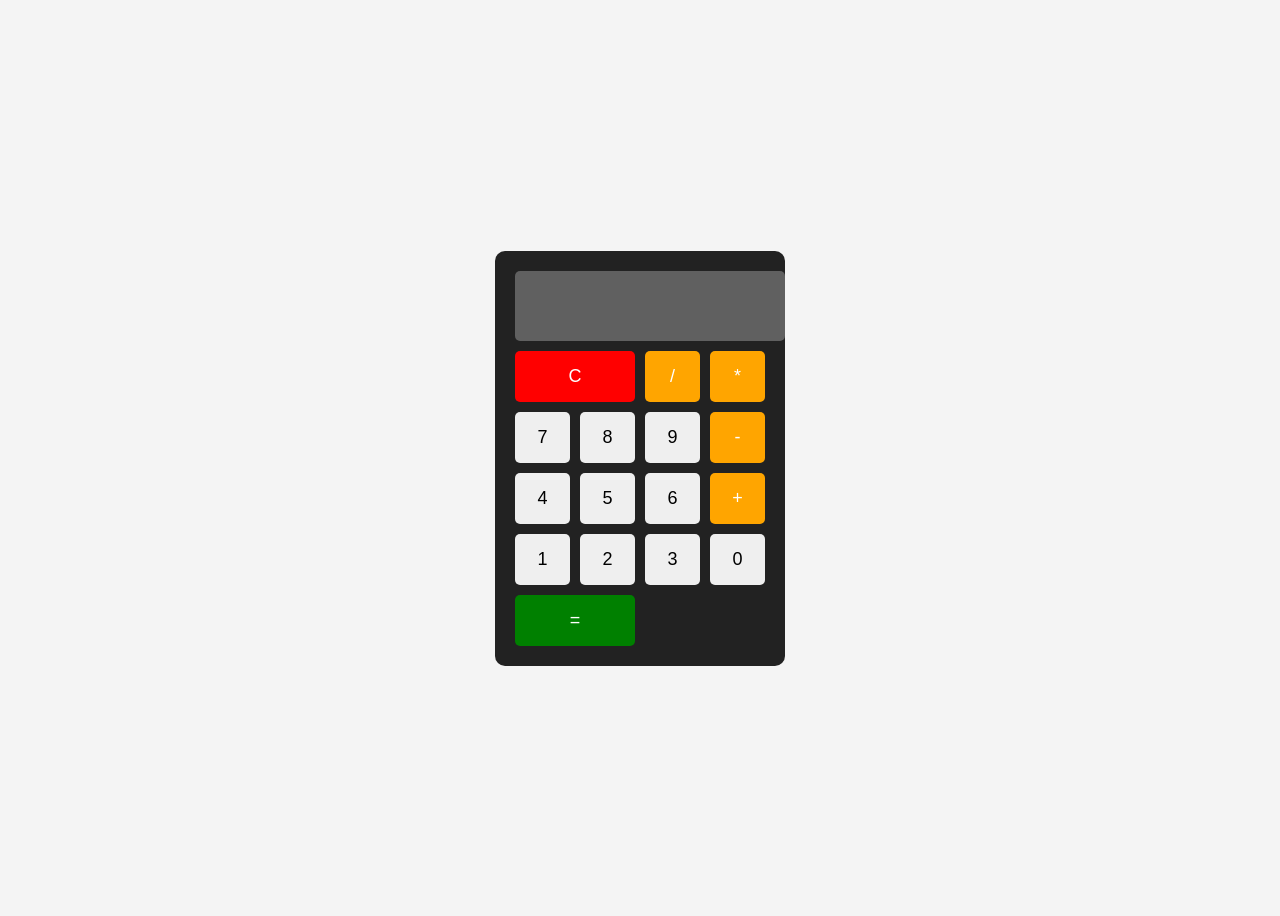
<file: calculator.pdf.html>
<!DOCTYPE html>
<html lang="en">
<head>
<meta charset="UTF-8">
<title>Calculator</title>

<style>
    body {
        display: flex;
        justify-content: center;
        align-items: center;
        height: 100vh;
        background-color: #f4f4f4;
        font-family: Arial;
    }

    .calculator {
        background: #222;
        padding: 20px;
        border-radius: 10px;
        width: 250px;
    }

    #display {
        width: 100%;
        height: 50px;
        font-size: 20px;
        margin-bottom: 10px;
        text-align: right;
        padding: 10px;
        border: none;
        border-radius: 5px;
    }

    .buttons {
        display: grid;
        grid-template-columns: repeat(4, 1fr);
        gap: 10px;
    }

    button {
        padding: 15px;
        font-size: 18px;
        border: none;
        border-radius: 5px;
        cursor: pointer;
    }

    .operator {
        background-color: orange;
        color: white;
    }

    .equal {
        background-color: green;
        color: white;
        grid-column: span 2;
    }

    .clear {
        background-color: red;
        color: white;
        grid-column: span 2;
    }
</style>

</head>
<body>

<div class="calculator">
    <input type="text" id="display" disabled>

    <div class="buttons">
        <button onclick="clearDisplay()" class="clear">C</button>
        <button onclick="appendValue('/')" class="operator">/</button>
        <button onclick="appendValue('*')" class="operator">*</button>

        <button onclick="appendValue('7')">7</button>
        <button onclick="appendValue('8')">8</button>
        <button onclick="appendValue('9')">9</button>
        <button onclick="appendValue('-')" class="operator">-</button>

        <button onclick="appendValue('4')">4</button>
        <button onclick="appendValue('5')">5</button>
        <button onclick="appendValue('6')">6</button>
        <button onclick="appendValue('+')" class="operator">+</button>

        <button onclick="appendValue('1')">1</button>
        <button onclick="appendValue('2')">2</button>
        <button onclick="appendValue('3')">3</button>

        <button onclick="appendValue('0')">0</button>
        <button onclick="calculate()" class="equal">=</button>
    </div>
</div>

<script>
    function appendValue(value) {
        document.getElementById("display").value += value;
    }

    function clearDisplay() {
        document.getElementById("display").value = "";
    }

    function calculate() {
        try {
            let result = eval(document.getElementById("display").value);
            document.getElementById("display").value = result;
        } catch {
            alert("Invalid Expression");
        }
    }
</script>

</body>
</html>
</file>
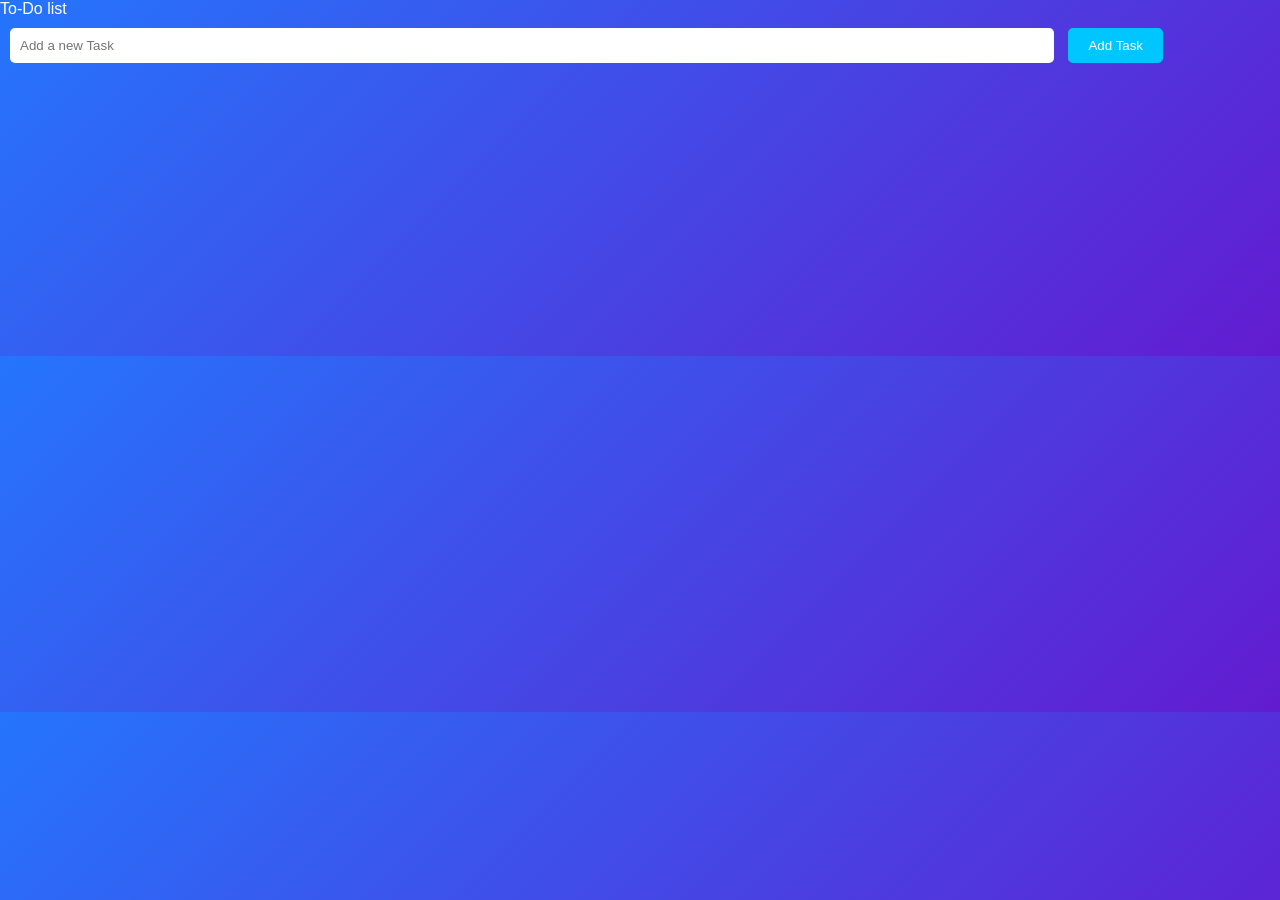
<file: todo.html>
<!DOCTYPE html>
<html lang="en">
<head>
    <meta charset="UTF-8">
    <meta name="viewport" content="width=device-width, initial-scale=1.0">
    <link rel="stylesheet" href="style.css">
    <title>To-Do list</title>
</head>
<body>
    <div class="container">
        <div class="header">To-Do list</div>
        <div class="addTask">
            <input type="text" placeholder="Add a new Task" id="inputTask">
            <button onclick="addTask()">Add Task</button>
        </div>
        <ul class="task-List" id="taskList">
           
        </ul>
    </div>

    <script src="script.js"></script>
</body>
</html>
</file>
<file: style.css>
body {
    margin: 0;
    font-family: Arial;
    color: white;
    background: linear-gradient(-45deg, #1e3c72, #2a5298, #6a11cb, #2575fc);
    background-size: 400% 400%;
    animation: gradientBG 10s ease infinite;
}

/* Animation */
@keyframes gradientBG {
    0% {background-position: 0%}
    50% {background-position: 100%}
    100% {background-position: 0%}
}

/* Navbar */
nav {
    display: flex;
    justify-content: space-between;
    padding: 15px 30px;
    background: rgba(0,0,0,0.3);
}

nav ul {
    list-style: none;
    display: flex;
    gap: 15px;
}

nav a {
    color: white;
    text-decoration: none;
}

/* Header */
header {
    text-align: center;
    padding: 80px 20px;
}

/* Cards */
.card {
    background: rgba(255,255,255,0.1);
    margin: 20px;
    padding: 20px;
    border-radius: 10px;
    backdrop-filter: blur(10px);
    transition: transform 0.3s;
}

.card:hover {
    transform: scale(1.03);
}

/* Inputs */
input, textarea {
    width: 80%;
    padding: 10px;
    margin: 10px;
    border-radius: 5px;
    border: none;
}

/* Button */
button {
    padding: 10px 20px;
    background: #00c6ff;
    border: none;
    color: white;
    border-radius: 5px;
    cursor: pointer;
}

img {
    margin-top: 10px;
    border-radius: 10px;
}
</file>
